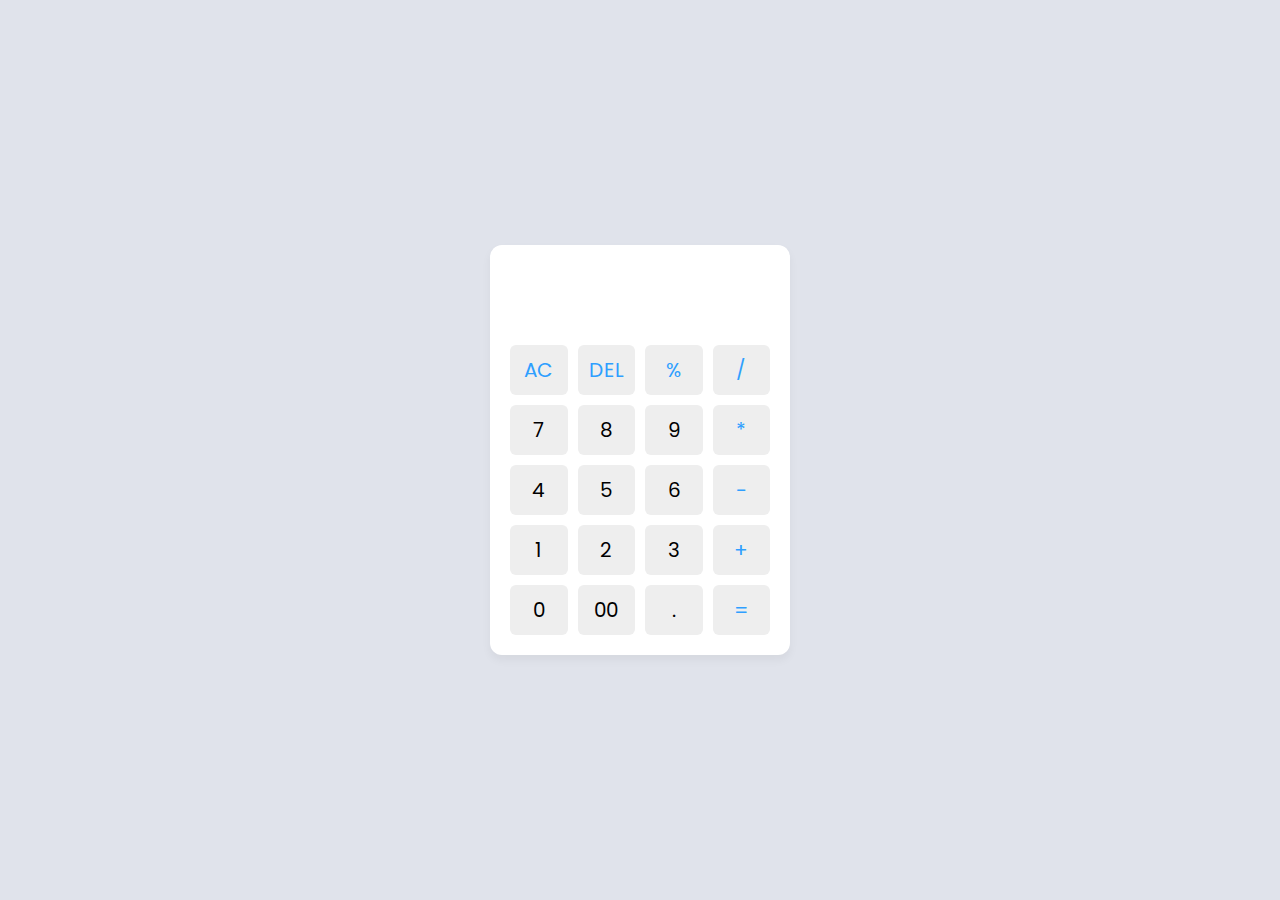
<file: Calculator/index.html>
<!DOCTYPE html>
<!-- YouTube & Website - CodingLab -->
<html lang="en">
  <head>
    <meta charset="UTF-8" />
    <meta http-equiv="X-UA-Compatible" content="IE=edge" />
    <meta name="viewport" content="width=device-width, initial-scale=1.0" />
    <title>Calculator in HTML CSS & JavaScript</title>
    <link rel="stylesheet" href="style.css" />
  </head>
  <body>
    <div class="container">
      <input type="text" class="display" />

      <div class="buttons">
        <button class="operator" data-value="AC">AC</button>
        <button class="operator" data-value="DEL">DEL</button>
        <button class="operator" data-value="%">%</button>
        <button class="operator" data-value="/">/</button>

        <button data-value="7">7</button>
        <button data-value="8">8</button>
        <button data-value="9">9</button>
        <button class="operator" data-value="*">*</button>

        <button data-value="4">4</button>
        <button data-value="5">5</button>
        <button data-value="6">6</button>
        <button class="operator" data-value="-">-</button>

        <button data-value="1">1</button>
        <button data-value="2">2</button>
        <button data-value="3">3</button>
        <button class="operator" data-value="+">+</button>

        <button data-value="0">0</button>
        <button data-value="00">00</button>
        <button data-value=".">.</button>
        <button class="operator" data-value="=">=</button>
      </div>
    </div>

    <script src="script.js"></script>
  </body>
</html>
</file>
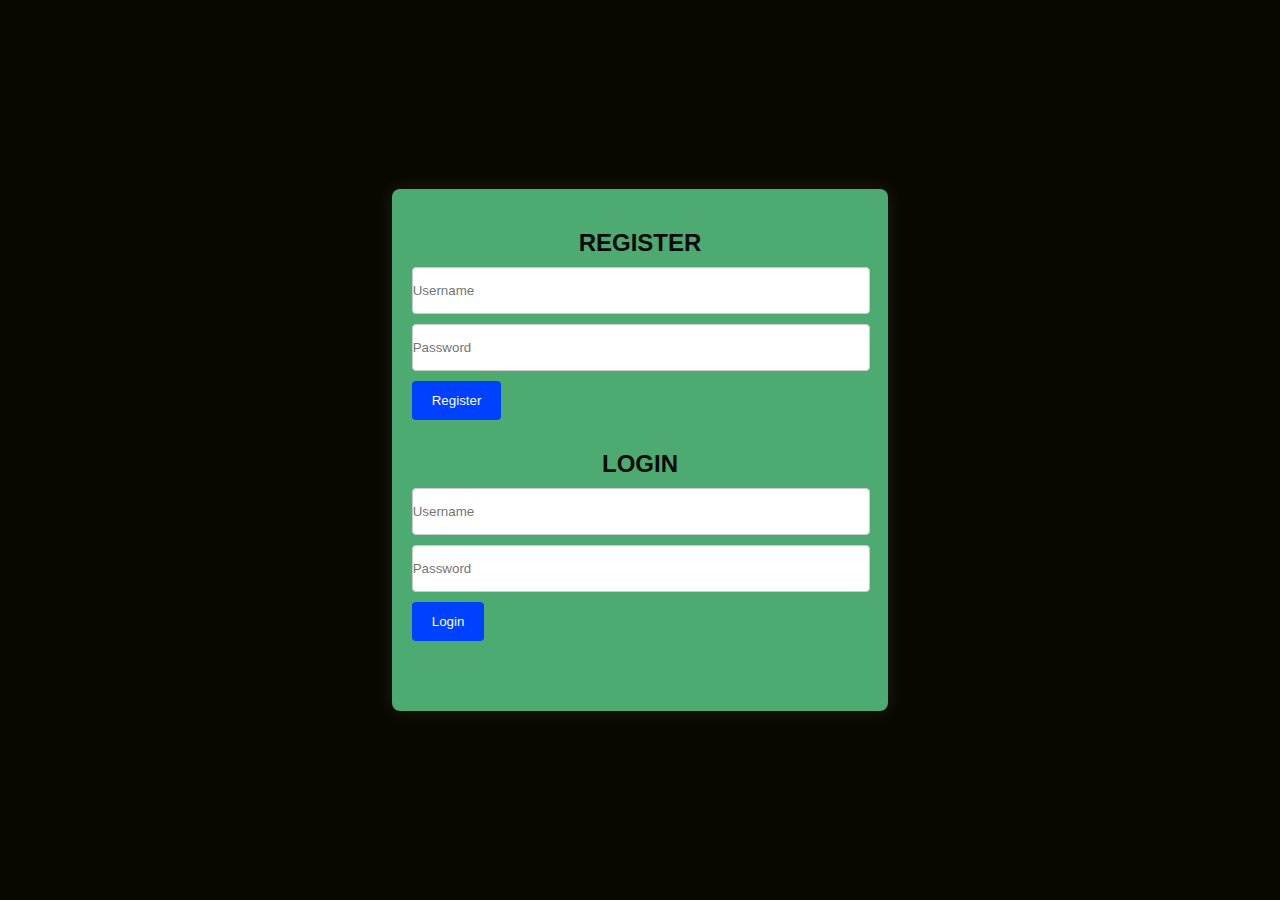
<file: login Authnatication/index.html>
<!DOCTYPE html>
<html lang="en">
  <head>
    <meta charset="UTF-8" />
    <meta name="viewport" content="width=device-width, initial-scale=1.0" />
    <link rel="stylesheet" href="styles.css" />
    <title>Login Authentication System</title>
  </head>
  <body>
    <div class="container">
      <div class="form-container">
        <h2>REGISTER</h2>
        <form id="register-form">
          <input
            type="text"
            id="register-username"
            placeholder="Username"
            required
          />
          <input
            type="password"
            id="register-password"
            placeholder="Password"
            required
          />
          <button type="submit">Register</button>
        </form>
      </div>
      <div class="form-container">
        <h2>LOGIN</h2>
        <form id="login-form">
          <input
            type="text"
            id="login-username"
            placeholder="Username"
            required
          />
          <input
            type="password"
            id="login-password"
            placeholder="Password"
            required
          />
          <button type="submit">Login</button>
        </form>
      </div>
      <div id="message" class="message"></div>
    </div>
    <script src="script.js"></script>
  </body>
</html>
</file>
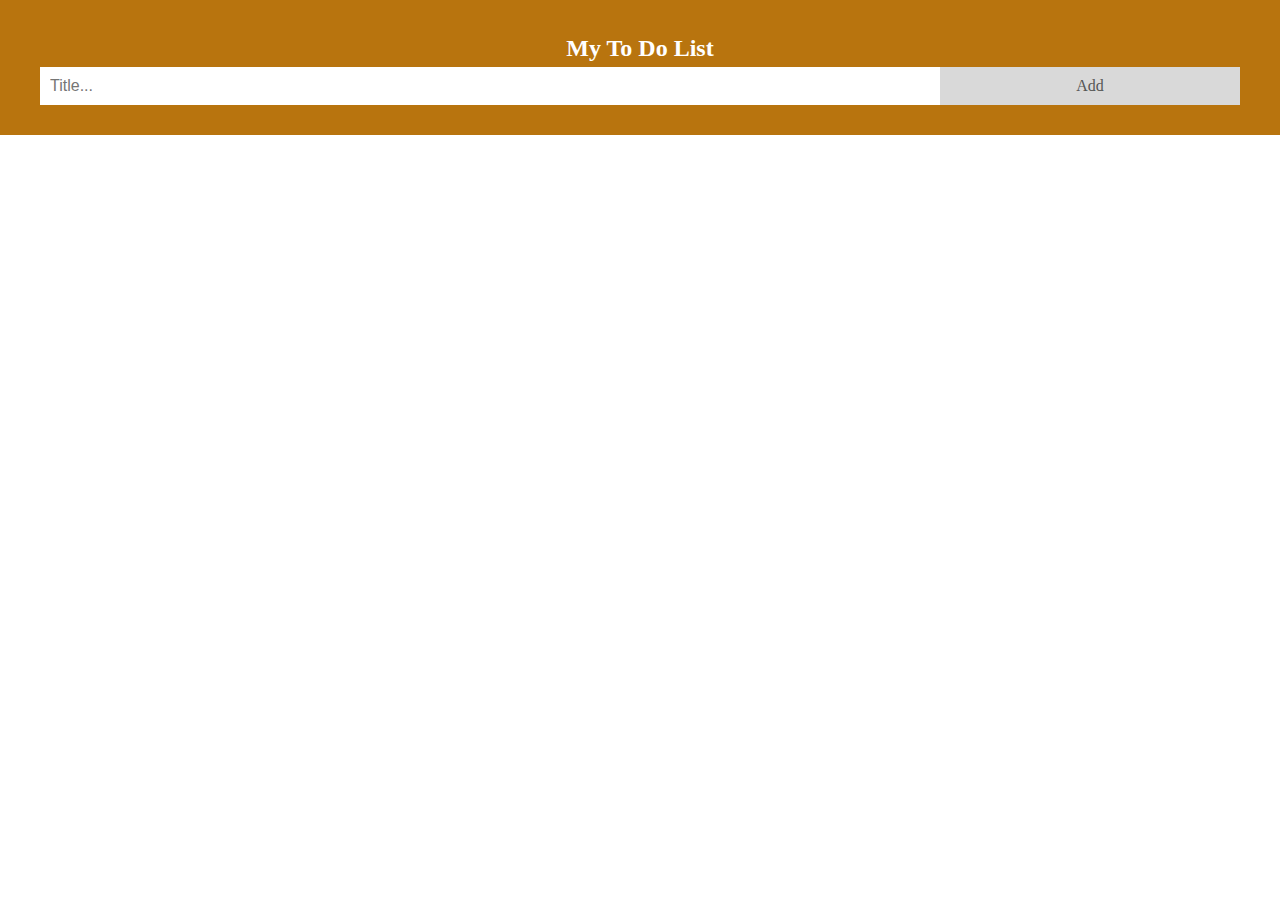
<file: To-Do-List/index.html>
<html>
<head>
<meta name="viewport" content="width=device-width, initial-scale=1">
<style>
body {
  margin: 0;
  min-width: 250px;
}

/* Include the padding and border in an element's total width and height */
* {
  box-sizing: border-box;
}

/* Remove margins and padding from the list */
ul {
  margin: 0;
  padding: 0;
}

/* Style the list items */
ul li {
  cursor: pointer;
  position: relative;
  padding: 12px 8px 12px 40px;
  list-style-type: none;
  background: #eee;
  font-size: 18px;
  transition: 0.2s;
  
  /* make the list items unselectable */
  -webkit-user-select: none;
  -moz-user-select: none;
  -ms-user-select: none;
  user-select: none;
}

/* Set all odd list items to a different color (zebra-stripes) */
ul li:nth-child(odd) {
  background: #f9f9f9;
}

/* Darker background-color on hover */
ul li:hover {
  background: #ddd;
}

/* When clicked on, add a background color and strike out text */
ul li.checked {
  background: #888;
  color: #fff;
  text-decoration: line-through;
}

/* Add a "checked" mark when clicked on */
ul li.checked::before {
  content: '';
  position: absolute;
  border-color: #fff;
  border-style: solid;
  border-width: 0 2px 2px 0;
  top: 10px;
  left: 16px;
  transform: rotate(45deg);
  height: 15px;
  width: 7px;
}

/* Style the close button */
.close {
  position: absolute;
  right: 0;
  top: 0;
  padding: 12px 16px 12px 16px;
}

.close:hover {
  background-color: #29e2df;
  color: white;
}

/* Style the header */
.header {
  background-color: #b8740e;
  padding: 30px 40px;
  color: white;
  text-align: center;
}

/* Clear floats after the header */
.header:after {
  content: "";
  display: table;
  clear: both;
}

/* Style the input */
input {
  margin: 0;
  border: none;
  border-radius: 0;
  width: 75%;
  padding: 10px;
  float: left;
  font-size: 16px;
}

/* Style the "Add" button */
.addBtn {
  padding: 10px;
  width: 25%;
  background: #d9d9d9;
  color: #555;
  float: left;
  text-align: center;
  font-size: 16px;
  cursor: pointer;
  transition: 0.3s;
  border-radius: 0;
}

.addBtn:hover {
  background-color: #bbb;
}
</style>
</head>
<body>

<div id="myDIV" class="header">
  <h2 style="margin:5px">My To Do List</h2>
  <input type="text" id="myInput" placeholder="Title...">
  <span onclick="newElement()" class="addBtn">Add</span>
</div>

<ul id="myUL">
</ul>

<script>
// Create a "close" button and append it to each list item
var myNodelist = document.getElementsByTagName("LI");
var i;
for (i = 0; i < myNodelist.length; i++) {
  var span = document.createElement("SPAN");
  var txt = document.createTextNode("\u00D7");
  span.className = "close";
  span.appendChild(txt);
  myNodelist[i].appendChild(span);
}

// Click on a close button to hide the current list item
var close = document.getElementsByClassName("close");
var i;
for (i = 0; i < close.length; i++) {
  close[i].onclick = function() {
    var div = this.parentElement;
    div.style.display = "none";
  }
}

// Add a "checked" symbol when clicking on a list item
var list = document.querySelector('ul');
list.addEventListener('click', function(ev) {
  if (ev.target.tagName === 'LI') {
    ev.target.classList.toggle('checked');
  }
}, false);

// Create a new list item when clicking on the "Add" button
function newElement() {
  var li = document.createElement("li");
  var inputValue = document.getElementById("myInput").value;
  var t = document.createTextNode(inputValue);
  li.appendChild(t);
  if (inputValue === '') {
    alert("You must write something!");
  } else {
    document.getElementById("myUL").appendChild(li);
  }
  document.getElementById("myInput").value = "";

  var span = document.createElement("SPAN");
  var txt = document.createTextNode("\u00D7");
  span.className = "close";
  span.appendChild(txt);
  li.appendChild(span);

  for (i = 0; i < close.length; i++) {
    close[i].onclick = function() {
      var div = this.parentElement;
      div.style.display = "none";
    }
  }
}
</script>

</body>
</html>
</file>
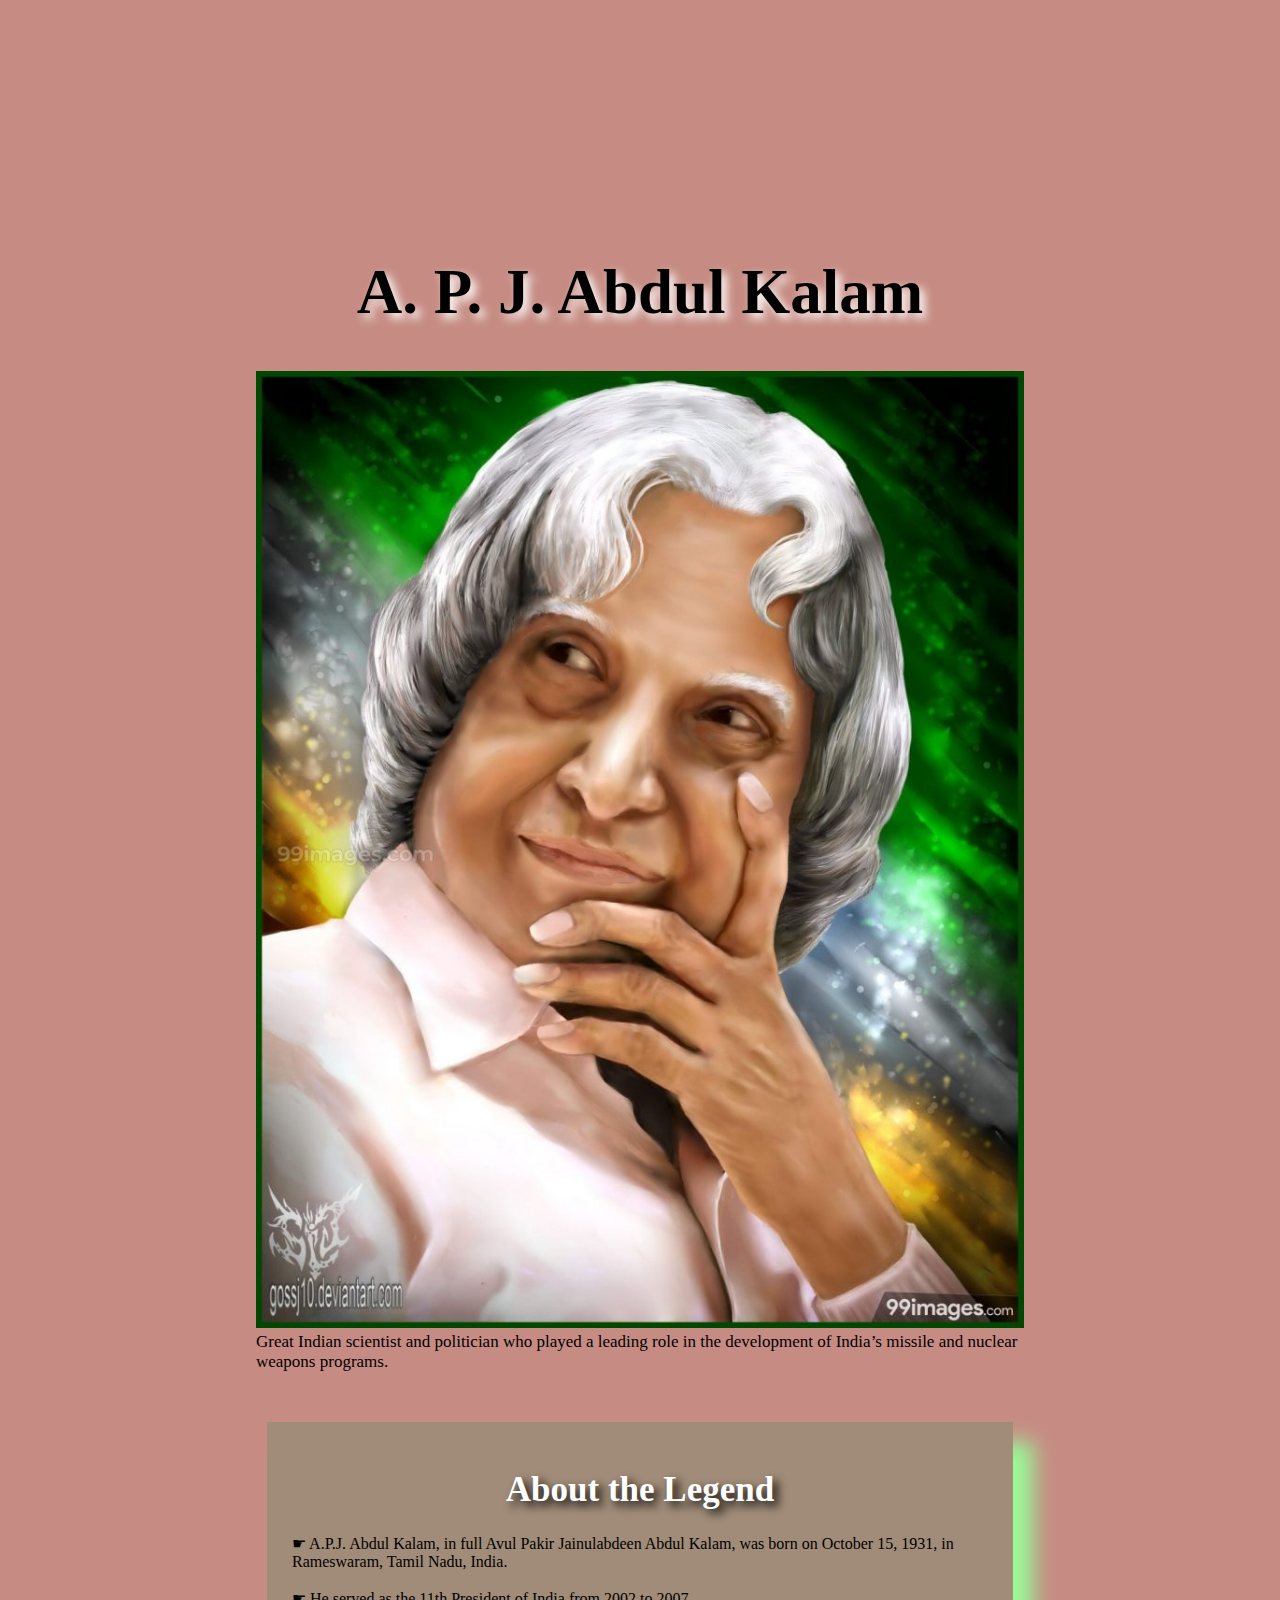
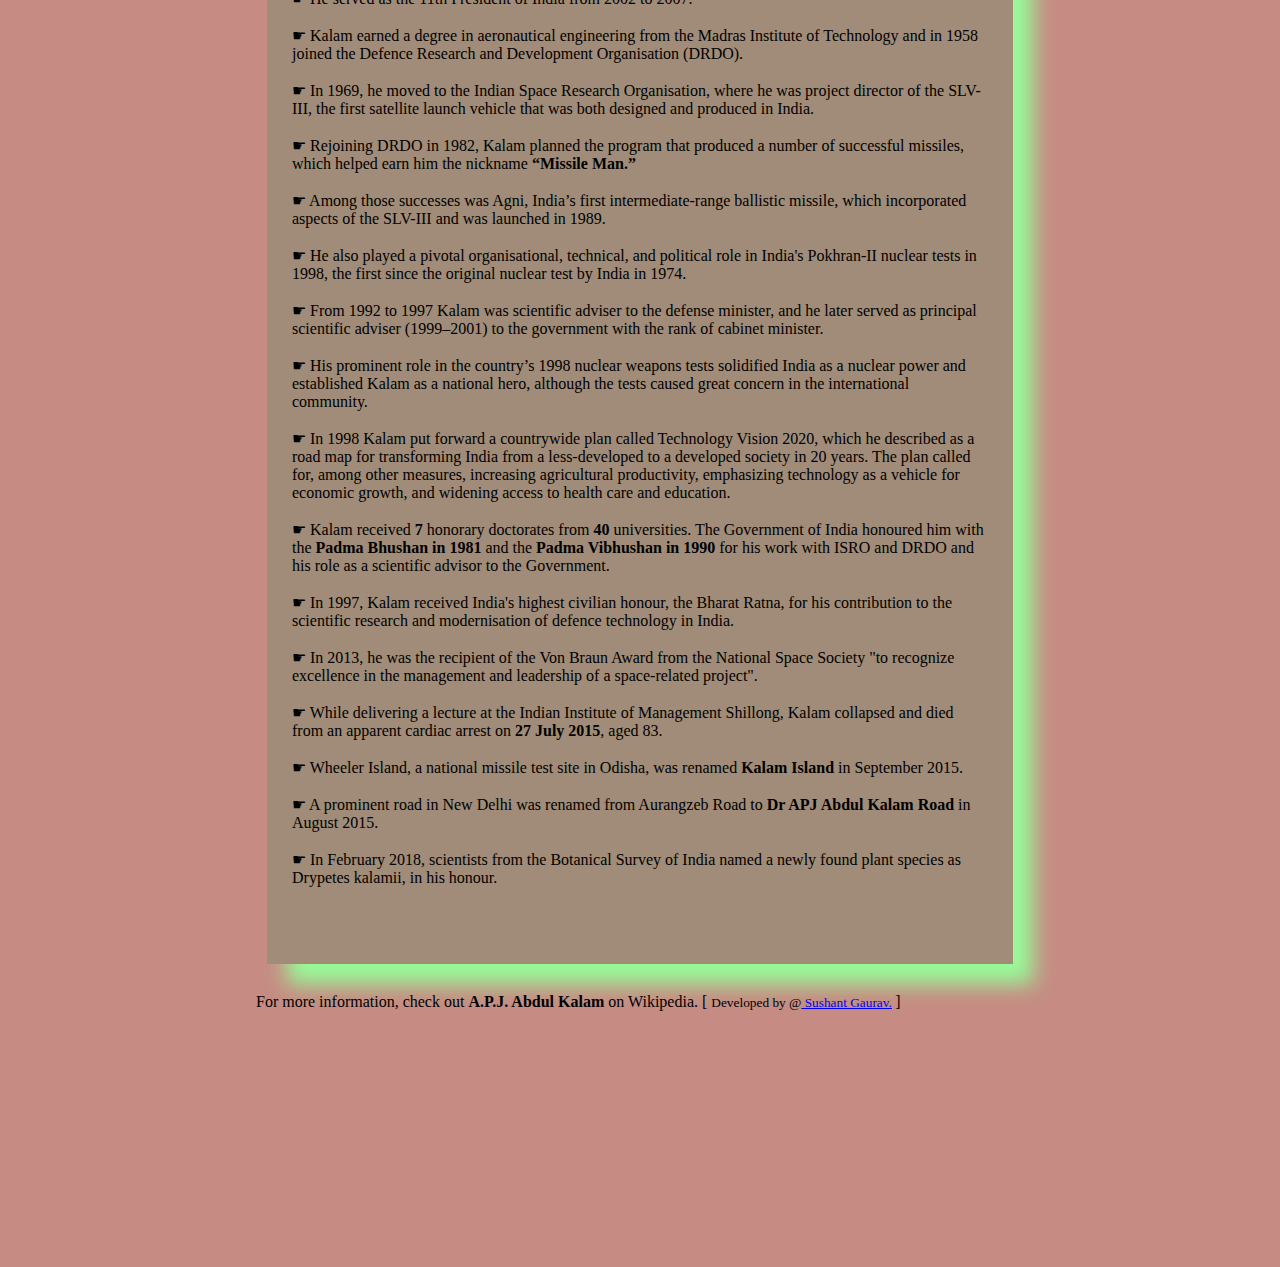
<file: Tribte Page/index.html>
<!DOCTYPE html>
<html lang="en">
<head>
	<style>
		/* Styling the body element
		like body color and margin */

		body {
			background-color: #c68c83;
			margin: 20%;
		}

		/* Styling the Title and giving
		shadow to the title */
		#title {
			text-align: center;
			text-shadow: 5px 5px 10px white;
			font-size: 7vh;
		}

		/* Setting width and display
		type of image */
		img {
			display: inline-block;
			width: 100%;
		}

		/* Setting font color and font
		size of the image-caption */
		#caption {
			font-size: 17px;
			font-family: Gill Sans;
			color: black;
		}

		/* Styling the content of the page like-
		padding, font-size, font color etc.*/
		div#tribute-data {
			background-color: rgb(46, 139, 87, 0.25);
			box-shadow: 20px 20px 20px #98FB98;
			font-family: Georgia;
			padding: 25px 25px;
			margin: 11px;
			margin-top: 50px;
		}

		/* Styling the title of the content */
		h1.title-APJ {
			font-size: 35px;
			color: white;
			text-align: center;
			text-shadow: 5px 5px 10px black;
		}

		/* Styling the link provided at the end */
		#tribute-link {
			text-decoration: none;
			color: black;
		}
	</style>
</head>

<body>
	<main id="main">

		<!-- Title of the page -->
		<h1 id="title">
			A. P. J. Abdul Kalam
		</h1>

		<div id="img">

			<!--Image of the Tribute Person-->
			<img src="APJ Kalam.png"
				id="image" a
				lt="Error Loading Image">
			<small id="caption">
				Great Indian scientist and
				politician who played a leading
				role in the development of India’s
				missile and nuclear weapons
				programs.
			</small>
		</div>

		<div id="tribute-data">

			<!--Achievements and other
				details of the person-->
			<h1 class="title-APJ">
				About the Legend
			</h1>
			<p>
				☛ A.P.J. Abdul Kalam, in full
				Avul Pakir Jainulabdeen Abdul Kalam,
				was born on October 15, 1931, in
				Rameswaram, Tamil Nadu, India.<br><br>
				☛ He served as the 11th President
				of India from 2002 to 2007.<br><br>
				☛ Kalam earned a degree in
				aeronautical engineering from the
				Madras Institute of Technology and in
				1958 joined the Defence Research and
				Development Organisation (DRDO).<br><br>
				☛ In 1969, he moved to the Indian
				Space Research Organisation, where he
				was project director of the SLV-III, the
				first satellite launch vehicle that was
				both designed and produced in India.
				<br><br> ☛ Rejoining DRDO in 1982,
				Kalam planned the program that produced
				a number of successful missiles, which
				helped earn him the nickname <strong>
					“Missile Man.”</strong>
				<br><br> ☛ Among those successes
				was Agni, India’s first intermediate-range
				ballistic missile, which incorporated
				aspects of the SLV-III and was launched
				in 1989.
				<br><br> ☛ He also played a
				pivotal organisational, technical,
				and political role in India's Pokhran-II
				nuclear tests in 1998, the first since
				the original nuclear test by India in 1974.
				<br><br> ☛ From 1992 to 1997 Kalam
				was scientific adviser to the defense
				minister, and he later served as principal
				scientific adviser (1999–2001) to the
				government with the rank of cabinet minister.
				<br><br> ☛ His prominent role in
				the country’s 1998 nuclear weapons tests
				solidified India as a nuclear power and
				established Kalam as a national hero,
				although the tests caused great concern
				in the international community.
				<br><br> ☛ In 1998 Kalam put
				forward a countrywide plan called
				Technology Vision 2020, which he described
				as a road map for transforming India from
				a less-developed to a developed society
				in 20 years. The plan called for, among
				other measures, increasing agricultural
				productivity, emphasizing technology as
				a vehicle for economic growth, and
				widening access to health care and
				education.
				<br><br> ☛ Kalam received <b>7</b>
				honorary doctorates from <b>40</b>
				universities. The Government of India
				honoured him with the <b>Padma Bhushan
					in 1981</b> and the <b>Padma Vibhushan
					in 1990</b> for his work with ISRO and
				DRDO and his role as a scientific advisor
				to the Government.
				<br><br> ☛ In 1997, Kalam received
				India's highest civilian honour, the
				Bharat Ratna, for his contribution to
				the scientific research and modernisation
				of defence technology in India.
				<br><br> ☛ In 2013, he was the
				recipient of the Von Braun Award from
				the National Space Society "to recognize
				excellence in the management and leadership
				of a space-related project".
				<br><br> ☛ While delivering a
				lecture at the Indian Institute of
				Management Shillong, Kalam collapsed and
				died from an apparent cardiac arrest on
				<b>27 July 2015</b>, aged 83.
				<br><br> ☛ Wheeler Island, a
				national missile test site in Odisha, was
				renamed <b>Kalam Island</b> in September
				2015.
				<br><br> ☛ A prominent road in
				New Delhi was renamed from Aurangzeb
				Road to <b>Dr APJ Abdul Kalam Road</b>
				in August 2015.
				<br><br> ☛ In February 2018,
				scientists from the Botanical Survey
				of India named a newly found plant
				species as Drypetes kalamii, in his
				honour.
				<br><br><br>
			</p>

		</div>
		<br>
		For more information,
		check out
		<a id="tribute-link" href="#">
			<b>A.P.J. Abdul Kalam</b> on Wikipedia. [
			<small>Developed by @<a href="#">
					Sushant Gaurav.</a></a>
		</small>]
	</main>
</body>
</html>
</file>
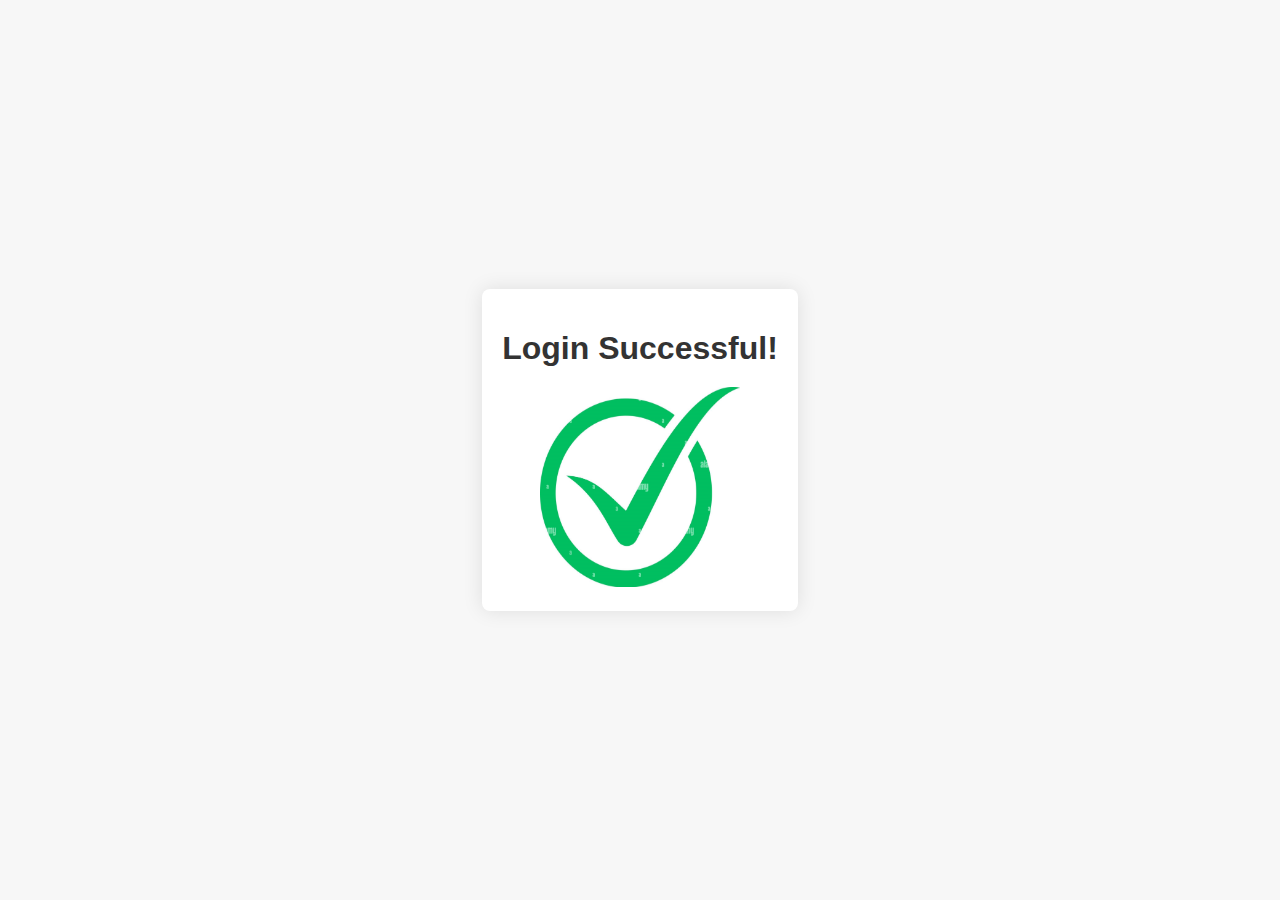
<file: login Authnatication/secured.html>
<!DOCTYPE html>
<html lang="en">
  <head>
    <meta charset="UTF-8" />
    <meta name="viewport" content="width=device-width, initial-scale=1.0" />
    <link rel="stylesheet" href="styleslogin.css" />
    <title>Login Successful</title>
  </head>
  <body>
    <div class="container">
      <div class="message">
        <h1>Login Successful!</h1>
        <img src="loginsuccess.jpg" alt="Animated Image" />
      </div>
    </div>
  </body>
</html>
</file>
<file: Calculator/style.css>
/* Import Google font - Poppins */
@import url("https://fonts.googleapis.com/css2?family=Poppins:wght@300;400;500;600;700&display=swap");
* {
  margin: 0;
  padding: 0;
  box-sizing: border-box;
  font-family: "Poppins", sans-serif;
}
body {
  height: 100vh;
  display: flex;
  align-items: center;
  justify-content: center;
  background: #e0e3eb;
}
.container {
  position: relative;
  max-width: 300px;
  width: 100%;
  border-radius: 12px;
  padding: 10px 20px 20px;
  background: #fff;
  box-shadow: 0 5px 10px rgba(0, 0, 0, 0.05);
}
.display {
  height: 80px;
  width: 100%;
  outline: none;
  border: none;
  text-align: right;
  margin-bottom: 10px;
  font-size: 25px;
  color: #000e1a;
  pointer-events: none;
}
.buttons {
  display: grid;
  grid-gap: 10px;
  grid-template-columns: repeat(4, 1fr);
}
.buttons button {
  padding: 10px;
  border-radius: 6px;
  border: none;
  font-size: 20px;
  cursor: pointer;
  background-color: #eee;
}
.buttons button:active {
  transform: scale(0.99);
}
.operator {
  color: #2f9fff;
}
</file>
<file: login Authnatication/styles.css>
body {
    font-family: Arial, sans-serif;
    background-color: #080801;
    display: flex;
    justify-content: center;
    align-items: center;
    height: 100vh;
    margin: 0;
  }
  
  .container {
    background-color: #4dab72;
    padding: 20px;
    border-radius: 8px;
    box-shadow: 0 0 20px rgba(255, 255, 255, 0.1);
    max-width: 100%;
    margin: 0 auto;
  }
  
  .form-container {
    margin-bottom: 30px;
  }
  
  h2 {
    margin-bottom: 10px;
    color: #0a0909;
    text-align: center;
  }
  
  input {
    width: 100%;
    padding: 15px 0;
    margin-bottom: 10px;
    border: 1px solid #ccc;
    border-radius: 4px;
    align-content: center;
  }
  
  button {
    padding: 12px 20px;
    background-color: #0040ff;
    color: #fff;
    border: none;
    border-radius: 4px;
    cursor: pointer;
    transition: background-color 0.3s;
  }
  
  button:hover {
    background-color: #0056b3;
  }
  
  .message {
    padding: 10px;
    text-align: center;
    color: #fff;
    border-radius: 4px;
    font-weight: bold;
  }
  
  .message.success {
    background-color: #154902;
  }
  
  .message.error {
    background-color: #dc3545;
  }
</file>
<file: login Authnatication/styleslogin.css>
body {
    font-family: Arial, sans-serif;
    background-color: #f7f7f7;
    display: flex;
    justify-content: center;
    align-items: center;
    height: 100vh;
    margin: 0;
  }
  
  .container {
    max-width: 400px;
    text-align: center;
  }
  
  .message {
    background-color: #fff;
    padding: 20px;
    border-radius: 8px;
    box-shadow: 0 0 20px rgba(0, 0, 0, 0.1);
  }
  
  h1 {
    color: #333;
    margin-bottom: 20px;
  }
  
  img {
    width: 200px;
    height: 200px;
    /* animation: spin 4s linear infinite; */
  }
  
  /* @keyframes spin {
    0% {
      transform: rotate(0deg);
    }
    100% {
      transform: rotate(360deg);
    }
  } */
</file>
